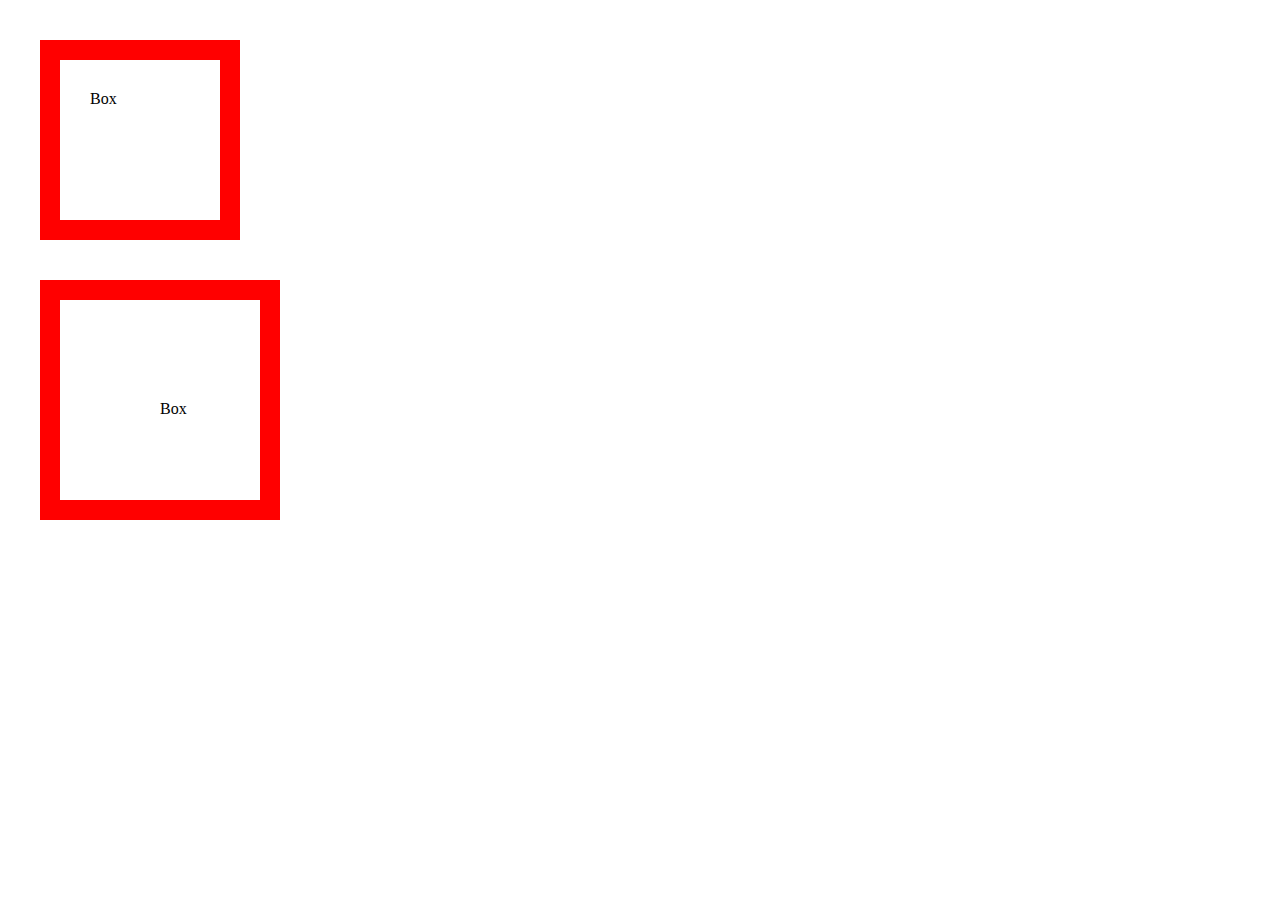
<file: box model/index.html>
<!DOCTYPE html>
<html lang="en">
<head>
    <meta charset="UTF-8">
    <meta http-equiv="X-UA-Compatible" content="IE=edge">
    <meta name="viewport" content="width=device-width, initial-scale=1.0">
    <title>Units in CSS</title>

    <link rel="stylesheet" href="style.css">
</head>
<body>

    <div class="box">
        Box 
    </div>
    <div style="padding: 100px;" class="box">
        Box
    </div>

</body>
</html>
</file>
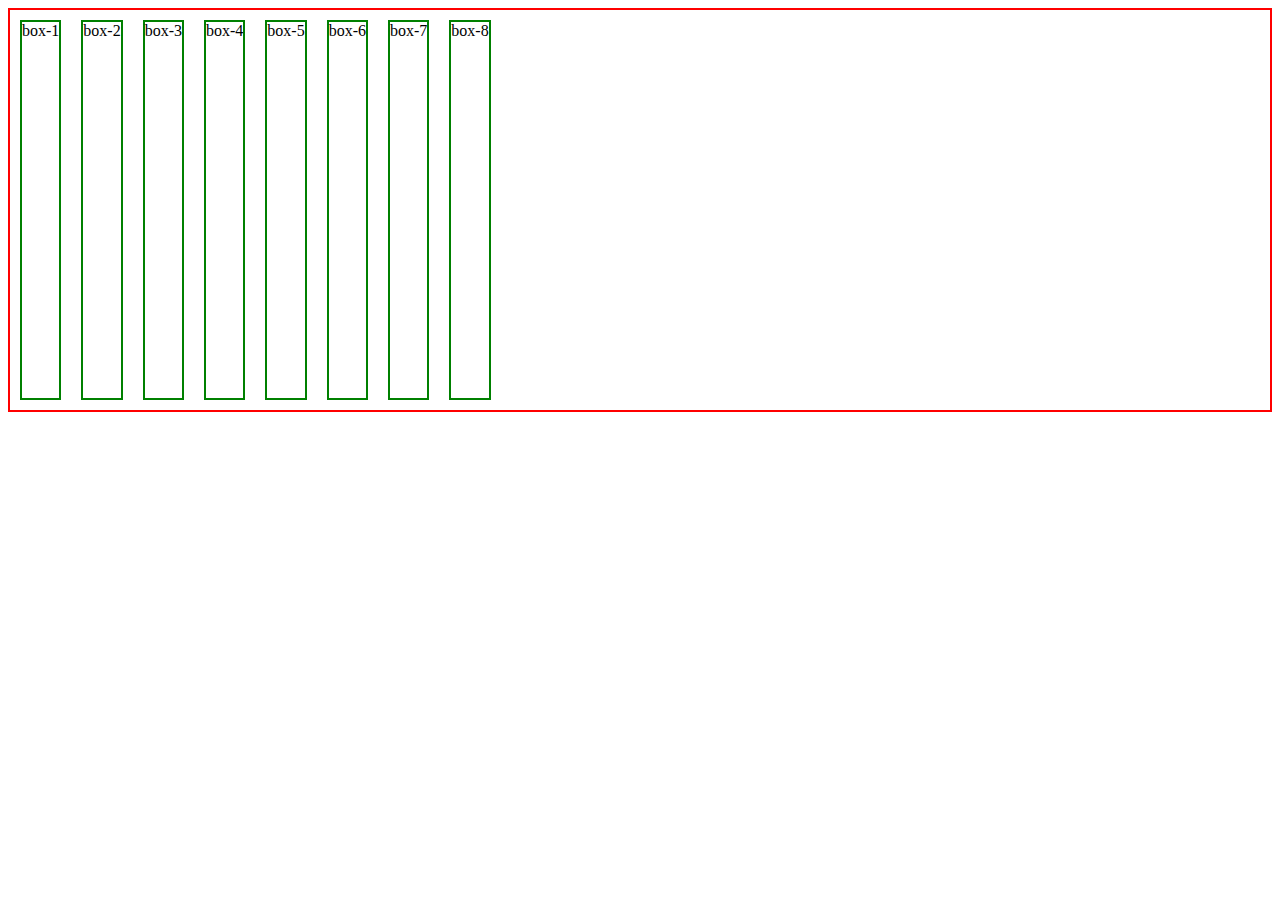
<file: flexbox/index.html>
<!DOCTYPE html>
<html lang="en">
<head>
    <meta charset="UTF-8">
    <meta http-equiv="X-UA-Compatible" content="IE=edge">
    <meta name="viewport" content="width=device-width, initial-scale=1.0">
    <title>Flexbox</title>
    <link rel="stylesheet" href="style.css">
</head>
<body>

    <div class="container">
        <div class="box">box-1</div>
        <div class="box">box-2</div>
        <div class="box">box-3</div>
        <div class="box">box-4</div>
        <div class="box">box-5</div>
        <div class="box">box-6</div>
        <div class="box">box-7</div>
        <div class="box">box-8</div>
    </div>
  <!-- .container>.box*8{box-$} = emmit extention -->



</body>
</html>
</file>
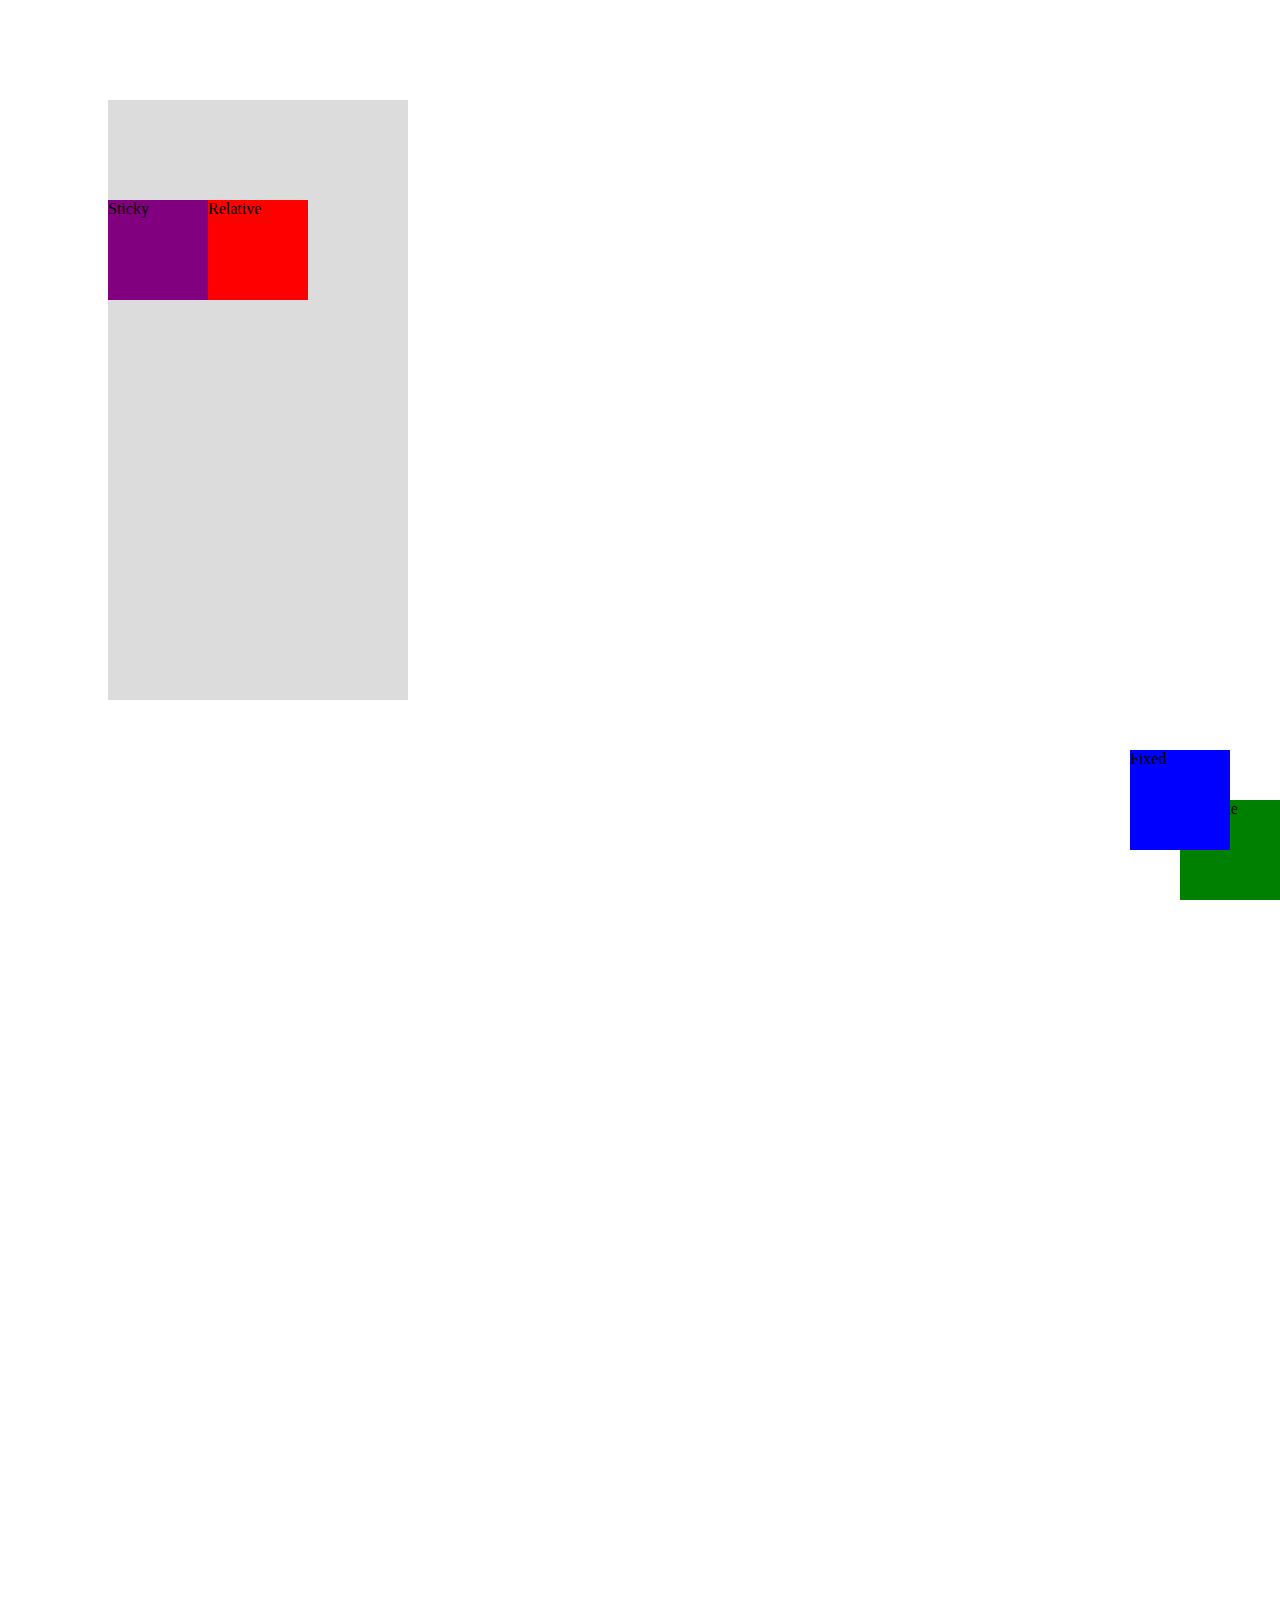
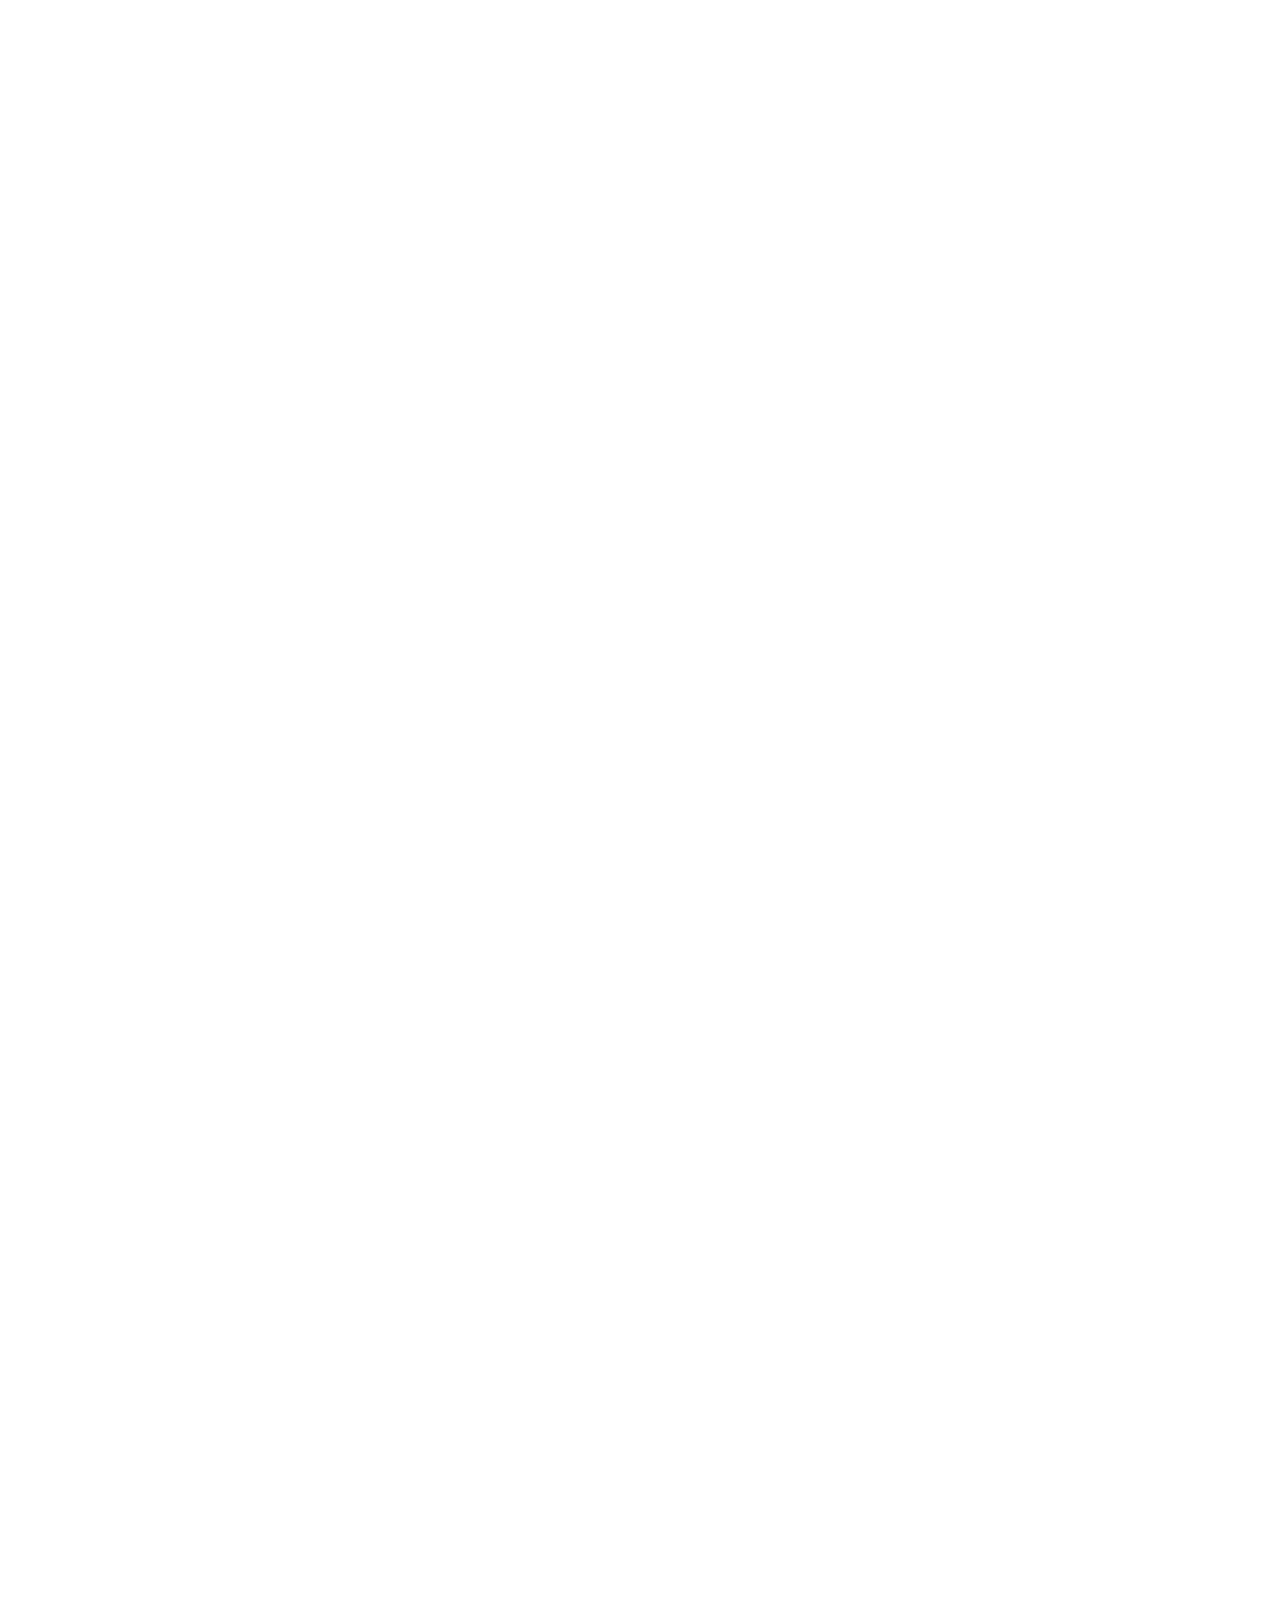
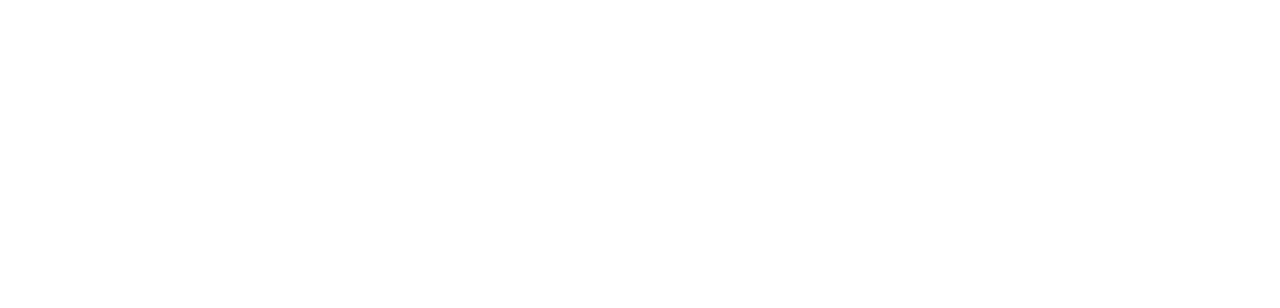
<file: postion/index.html>
<!DOCTYPE html>
<html lang="en">
<head>
    <meta charset="UTF-8">
    <meta http-equiv="X-UA-Compatible" content="IE=edge">
    <meta name="viewport" content="width=device-width, initial-scale=1.0">
    <title>Position in CSS</title>

    <link rel="stylesheet" href="style.css">
</head>
<body>

    <div class="container">
        <div class="box red">Relative</div>
        <div class="box green">Absolute</div>
        <div class="box blue">Fixed</div>
        <div class="box purple">Sticky</div>
    </div>

    <div class="spacer"></div>

</body>
</html>
</file>
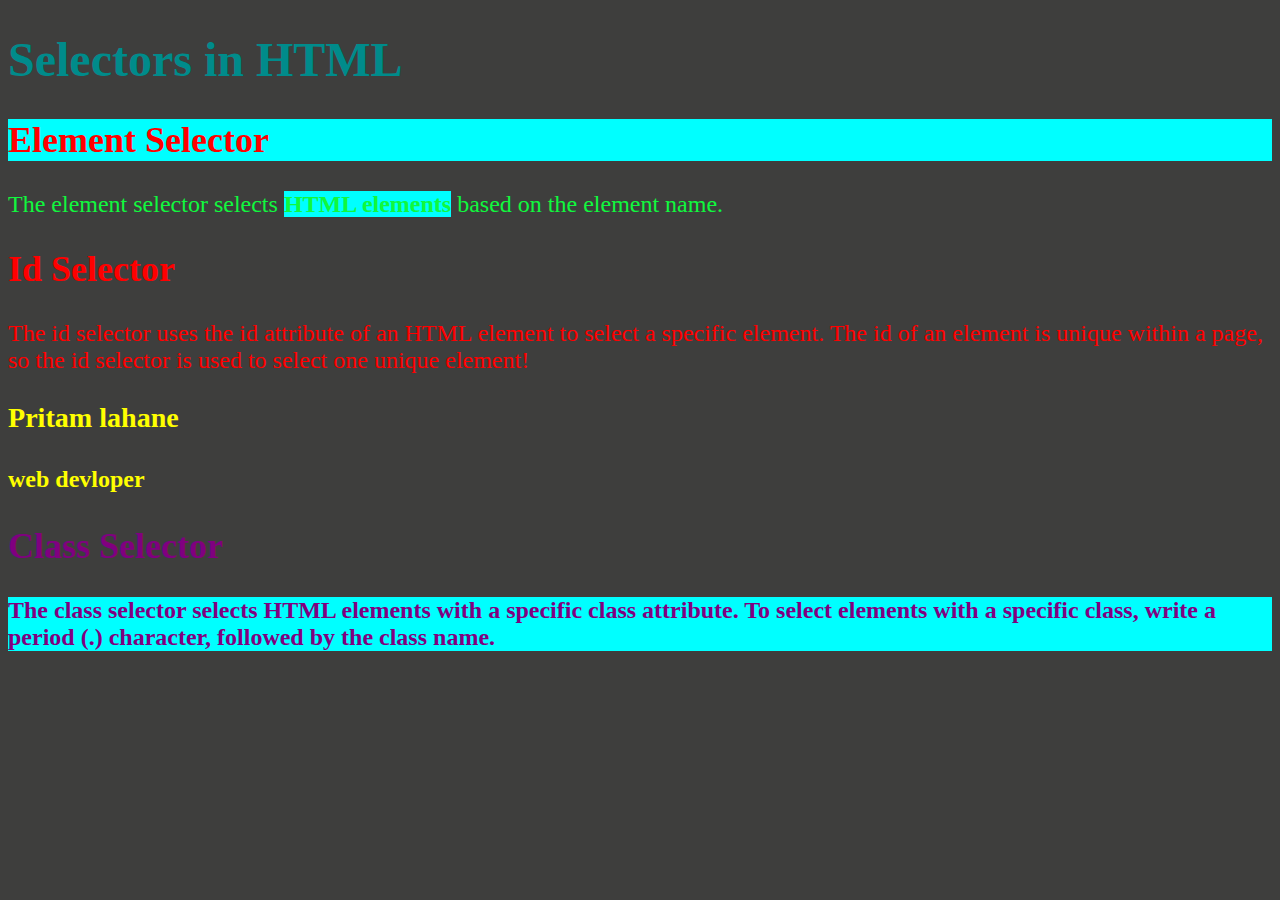
<file: selectors/index.html>
<!DOCTYPE html>

<html>
    <head>
        <meta charset="utf-8">
        <meta http-equiv="X-UA-Compatible" content="IE=edge">
        <title>selector</title>
        <meta name="description" content="">
        <meta name="viewport" content="width=device-width, initial-scale=1">
        <link rel="stylesheet" href="style.css">
    </head>
    <body>
     
        <header>
            <h1>Selectors in HTML</h1>
        </header>
        <main>
            <article id="first">
                <h2 class="highlight">Element Selector</h2>
                <p>The element selector selects <span class="highlight">HTML elements</span> based on the element name.</p>
            </article>
            <article id="second" class="purple">
                <h2>Id Selector</h2>
                <p>The id selector uses the id attribute of an HTML element to select a specific element. The id of an element is unique within a page, so the id selector is used to select one unique element!</p>
                <h3> Pritam lahane </h3>
                <h4> web devloper</h4>
            </article>
            <article id="third" class="purple">
                <h2>Class Selector</h2>
                <p class="highlight">The class selector selects HTML elements with a specific class attribute. To select elements with a specific class, write a period (.) character, followed by the class name.</p>
            </article>
        </main>

    </body>
</html>
</file>
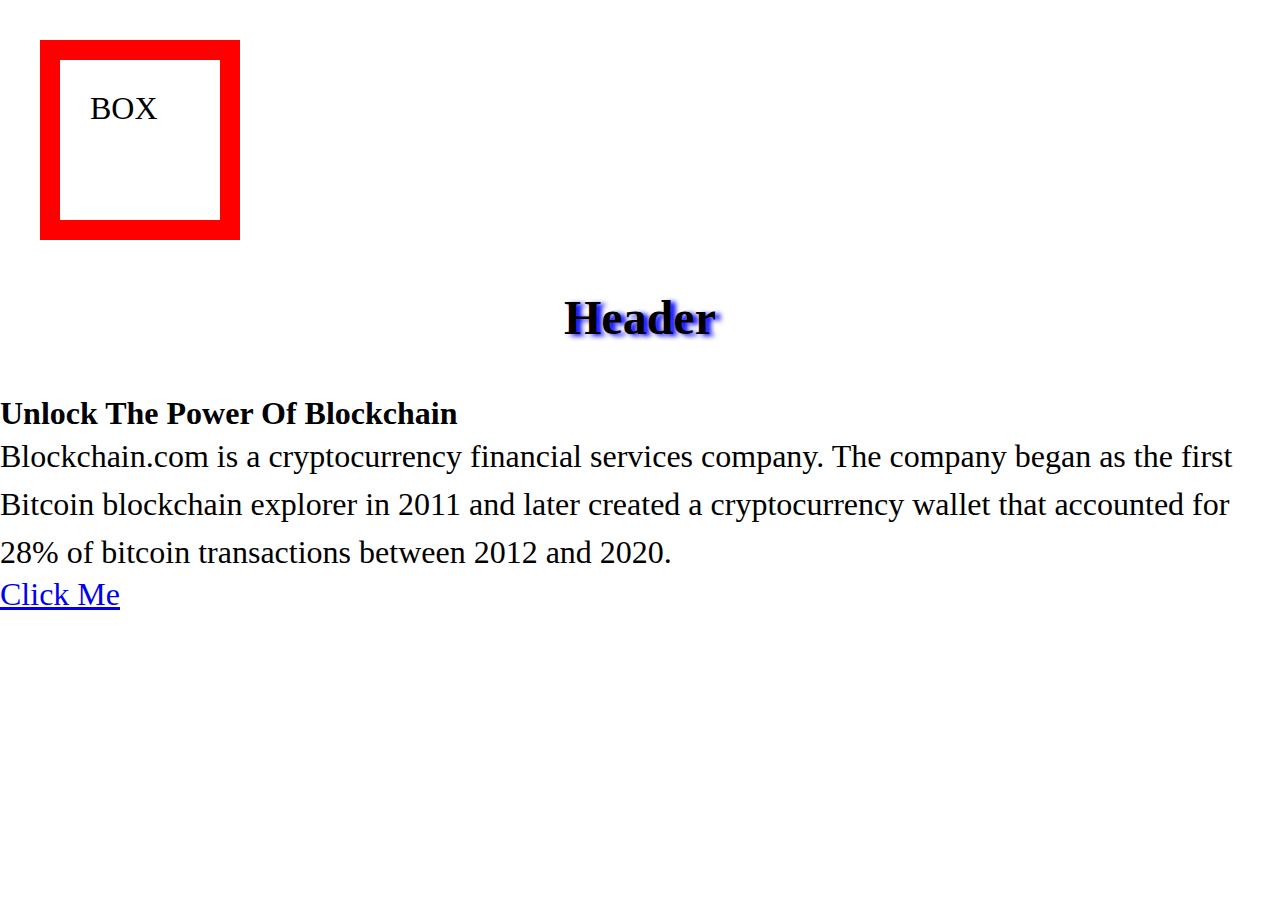
<file: units/index.html>
<!DOCTYPE html>

    <head>
        <meta charset="utf-8">
        <meta http-equiv="X-UA-Compatible" content="IE=edge">
        <title></title>
        <meta name="description" content="">
        <meta name="viewport" content="width=device-width, initial-scale=1">
        <link rel="stylesheet" href="style.css">
    </head>
    <body>
      <!-- <header>
        <h1> h1 = 24px</h1>
      </header>
      <main>
        <section>
            <h3> h3= 18.33px</h3>
            <p> p = 16px </p>
        </section>
      </main> -->

      <!-- Div tag -->

      <div class="box">
        BOX
      </div>

        <h2> Header </h2>
    
    
        
    <h1>Unlock The Power Of Blockchain</h1>
    <p>Blockchain.com is a cryptocurrency financial services company. The company began as the first Bitcoin blockchain explorer in 2011 and later created a cryptocurrency wallet that accounted for 28% of bitcoin transactions between 2012 and 2020.</p>
    <a href="#">Click Me</a>
    </body>
</html>
</file>
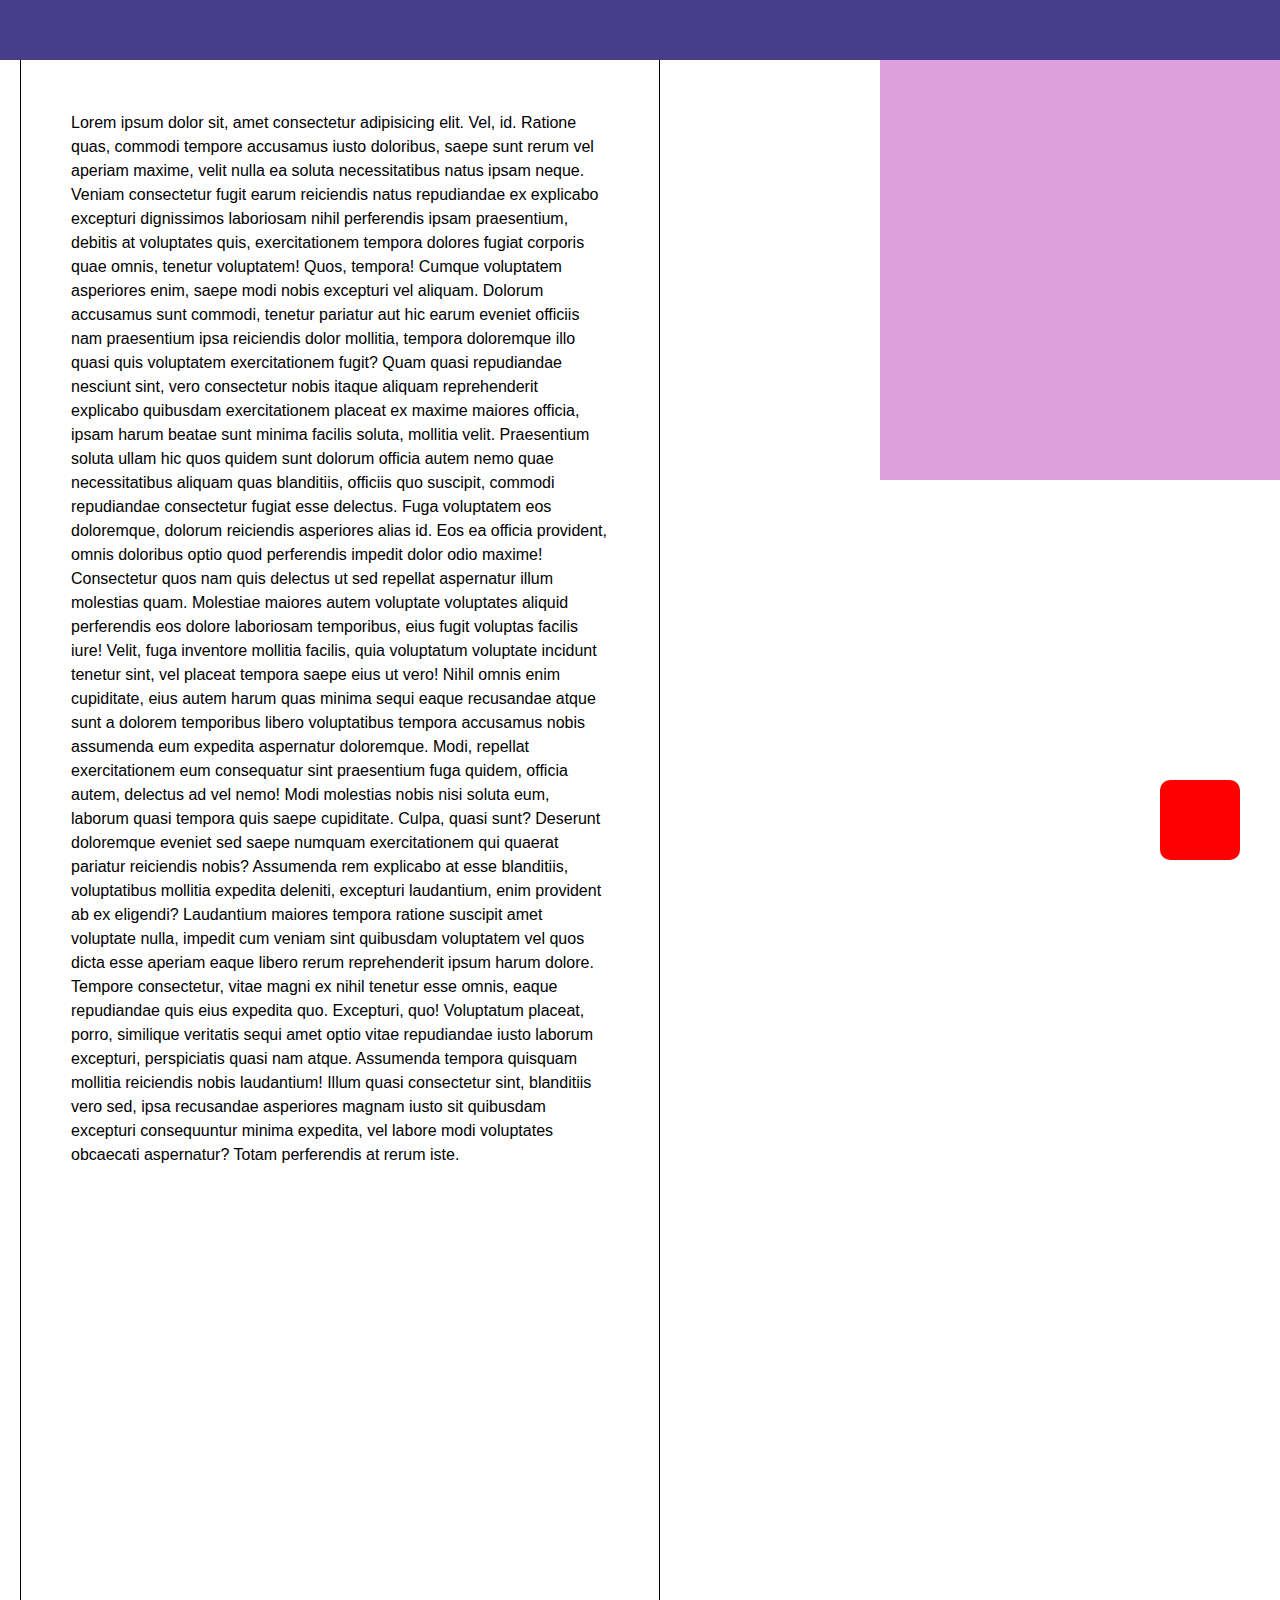
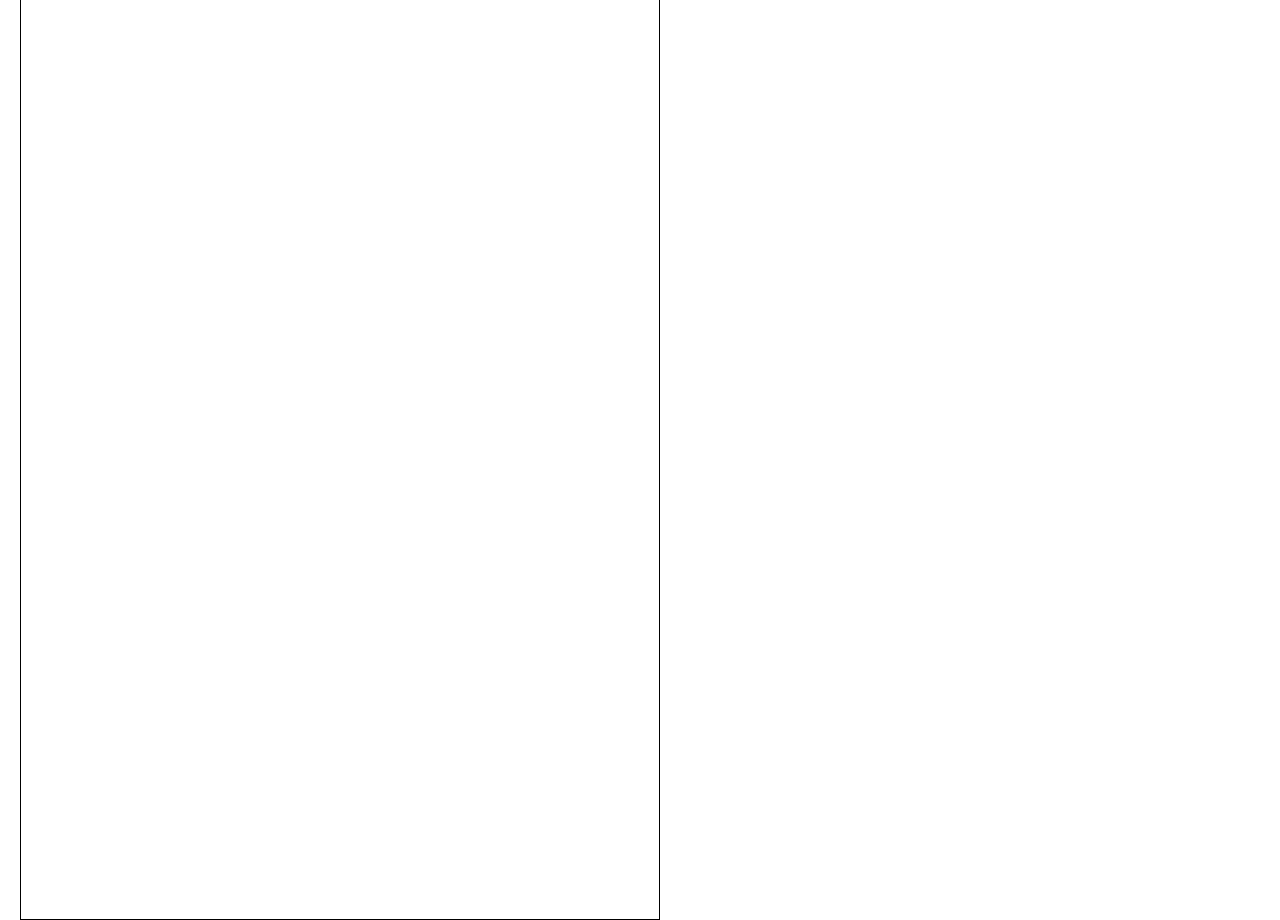
<file: postion/assignment/index.html>
<!DOCTYPE html>
<html lang="en">
<head>
    <meta charset="UTF-8">
    <meta http-equiv="X-UA-Compatible" content="IE=edge">
    <meta name="viewport" content="width=device-width, initial-scale=1.0">
    <title>Dummy Website</title>
    <link rel="stylesheet" href="style.css">
</head>
<body>
    
    <nav>
    </nav>

    <main>
        <p>Lorem ipsum dolor sit, amet consectetur adipisicing elit. Vel, id. Ratione quas, commodi tempore accusamus iusto doloribus, saepe sunt rerum vel aperiam maxime, velit nulla ea soluta necessitatibus natus ipsam neque. Veniam consectetur fugit earum reiciendis natus repudiandae ex explicabo excepturi dignissimos laboriosam nihil perferendis ipsam praesentium, debitis at voluptates quis, exercitationem tempora dolores fugiat corporis quae omnis, tenetur voluptatem! Quos, tempora! Cumque voluptatem asperiores enim, saepe modi nobis excepturi vel aliquam. Dolorum accusamus sunt commodi, tenetur pariatur aut hic earum eveniet officiis nam praesentium ipsa reiciendis dolor mollitia, tempora doloremque illo quasi quis voluptatem exercitationem fugit? Quam quasi repudiandae nesciunt sint, vero consectetur nobis itaque aliquam reprehenderit explicabo quibusdam exercitationem placeat ex maxime maiores officia, ipsam harum beatae sunt minima facilis soluta, mollitia velit. Praesentium soluta ullam hic quos quidem sunt dolorum officia autem nemo quae necessitatibus aliquam quas blanditiis, officiis quo suscipit, commodi repudiandae consectetur fugiat esse delectus. Fuga voluptatem eos doloremque, dolorum reiciendis asperiores alias id. Eos ea officia provident, omnis doloribus optio quod perferendis impedit dolor odio maxime! Consectetur quos nam quis delectus ut sed repellat aspernatur illum molestias quam. Molestiae maiores autem voluptate voluptates aliquid perferendis eos dolore laboriosam temporibus, eius fugit voluptas facilis iure! Velit, fuga inventore mollitia facilis, quia voluptatum voluptate incidunt tenetur sint, vel placeat tempora saepe eius ut vero! Nihil omnis enim cupiditate, eius autem harum quas minima sequi eaque recusandae atque sunt a dolorem temporibus libero voluptatibus tempora accusamus nobis assumenda eum expedita aspernatur doloremque. Modi, repellat exercitationem eum consequatur sint praesentium fuga quidem, officia autem, delectus ad vel nemo! Modi molestias nobis nisi soluta eum, laborum quasi tempora quis saepe cupiditate. Culpa, quasi sunt? Deserunt doloremque eveniet sed saepe numquam exercitationem qui quaerat pariatur reiciendis nobis? Assumenda rem explicabo at esse blanditiis, voluptatibus mollitia expedita deleniti, excepturi laudantium, enim provident ab ex eligendi? Laudantium maiores tempora ratione suscipit amet voluptate nulla, impedit cum veniam sint quibusdam voluptatem vel quos dicta esse aperiam eaque libero rerum reprehenderit ipsum harum dolore. Tempore consectetur, vitae magni ex nihil tenetur esse omnis, eaque repudiandae quis eius expedita quo. Excepturi, quo! Voluptatum placeat, porro, similique veritatis sequi amet optio vitae repudiandae iusto laborum excepturi, perspiciatis quasi nam atque. Assumenda tempora quisquam mollitia reiciendis nobis laudantium! Illum quasi consectetur sint, blanditiis vero sed, ipsa recusandae asperiores magnam iusto sit quibusdam excepturi consequuntur minima expedita, vel labore modi voluptates obcaecati aspernatur? Totam perferendis at rerum iste.</p>
    </main>

    <div class="aside-container">
        <aside>
        </aside>
    </div>

    <div class="contact">
    </div>

    <footer>
    </footer>

</body>
</html>
</file>
<file: box model/style.css>
* {
    margin: 0;
    padding: 0;
    box-sizing: border-box;
}

.box {
    width: 200px;
    height: 200px;
    border: 20px solid red;
    padding: 30px;
    margin: 40px;
}
</file>
<file: flexbox/style.css>
.container {
    height: 400px;
    border: 2px solid red;
    display:flex;
}
.box {
    border: 2px solid green;
    margin: 10px 10px;

}
</file>
<file: postion/style.css>
.container {
    width: 300px;
    height: 600px;
    background-color: gainsboro;
    margin: 100px;
    /* position: relative; */
}

.box {
    width: 100px;
    height: 100px;
}

.red {
    position: relative;   /*this is position relative to parent */
    background-color: red;
    top: 100px;
    left: 100px;
}

.green {
    background-color: green;
    position: absolute;    /* this will move relative to root element */
    bottom: 0;  
    right: 0;
    z-index: 1;
}

.blue {
    background-color: blue;
    position: fixed;     /* this will move relative to root element */
    bottom: 50px;
    right: 50px;
    z-index: 2;
}

.spacer {
    height: 300vh;
}

.purple {
    background-color: purple;
    position: sticky;       /* parent ke relative kaha stick karna  specify that*/
    top: 0px;
    
} 




/* 
The position property specifies the type of positioning method 
used for an element (static, relative, fixed, absolute or sticky).

HTML elements are positioned static by default.

Static positioned elements are not affected by the top, 
bottom, left, and right properties.

jab me position absolute dunga tab vo block only float karenga on page.
the parent of 'absolute element' is not always the root element.

absolute element relative root element work nai karta
ye relative to vo wala parent work karta he jisne apni postion 
relative kar rakhi ho.
agar kisi parent container ki relative position nahi hogi to
relative to root element (html) kaam karega



Z index => konsa element kis element ke upar ayega.
jo child honge vo parent ke above ayega
jiska z index jyada vo towards user jyda hoga

*/
</file>
<file: selectors/style.css>
* {
    /* margin: 0;
    padding: 0;


    it will apply to all element 
     */
}



body {
     font-size: 24px;  /*all child will inherit properites of parent; */
     color: darkcyan;
    background-color: hsl(60, 1%, 24%);
    }

#first>p {
    color: rgb(16, 248, 62);
}


#second>h3,h4 {
    color: yellow
}

#first,#second {
    color: red;
}


.purple {
    color: purple;
    font-family:cursive;
}

.highlight {
    background-color:aqua;
    font-weight: bolder;
}

P:hover {
    color: burlywood;
}



/* 













element selector: The element selector selects HTML elements 
                    based on the element name.



Class Selector: this is mostly recommanded.
                use . to access element.
                



Id selector:  use # to select id selector, id must be unique


in chrome devlopers tool properties written on top will be consider first.
user agent style is deafult css appiled by chrome


Grouping Selectors : do not repeat your code
    select multiple element and seprate by them ( , )


Nested Selectors => ex: # first > P =first article ke andar jao and find paragraph
                and usko ye properties apply karo...
        don't apply wrong rules it will be ignore


Specificity Order

Id > Class > Element   


Psudo Selector =  use  :  to apply 




*/
</file>
<file: units/style.css>
*{
    margin: 0;
    padding: 0;
    box-sizing:border-box;
 }
 
 main {
     border: 5px solid blue; /*parent element */
    width: 50%;    
    /*it will take 50% of parent element (body) */
    width: 25vw; 
    height: 30vh;
}

body {
    font-size: 2em;
}

h1 {
     font-size: 2rem;   /* 48px */
    /* font-size: 3em;   3em = 3 * 2 * 16 = 96px */
}


section {
    border: 4px dashed green;   /*child element */
    width: 50%;
    width: 50vw;
    height: 80vh;
    /*it will take 50% of parent element (main) */

}


.box {
    width: 200px;
    height: 200px;
    border: 20px solid red;
    padding: 30px;
    margin: 40px;
}




h2 {
    text-align: center;
    margin-top: 50px;
    margin-bottom: 50px;
    text-shadow: 5px 2px 5px blue;
}



p {
    line-height: 3rem;
}
/* units 

100vw - view width - it will take 100% of total width
vw is  absolute  unit and % is relative unit
vw does not depend on parent
1em = 16px  = em works relative to the parent
rem = root em = works relative to Root ,,,it is best pratice to use

body has default margin of 8px
margin 2 element ko seprate karne ke liye use hoga
padding use to seprate content from border

box sizing : actual size of box is 200+ 50+ 50 = 300px
            after applying border-box it will bw 200px




Text & Fonts => inherit se parent ke properties ko a







*/
</file>
<file: postion/assignment/style.css>
*{
    margin: 0;
    padding: 0;
    box-sizing: border-box;
}

nav {
    width: 100%;
    height: 60px;
    background-color: darkslateblue;
    position: fixed;
    top:0;
    z-index: 1;

} 

body {
    font-family: 'Lucida Sans', 'Lucida Sans Regular', 'Lucida Grande', 'Lucida Sans Unicode', Geneva, Verdana, sans-serif;
    line-height: 1.5rem;
}

main {
    width: 50%;
    height: 280vh;
    border: 1px solid black;
    position: relative;
    left: 20px;
    right: 30%;
    padding: 110px 50px;
    
}
.aside-container {
    width: 100%;
    height: 150vh;
    position: absolute;
    top: 10px;
}

aside {
    width: 400px;
    background-color: plum;
    height: 50vh;
    position: sticky;
    top:30px;
    float: right;
}

.contact {
    width: 80px;
    height: 80px;
    position: fixed;
    right: 40px;
    bottom:40px;
    border-radius: 10px;
    background-color: red;

}
.footer {
    width: 100%;
    height: 200px;
    background-color: black;
}
</file>
